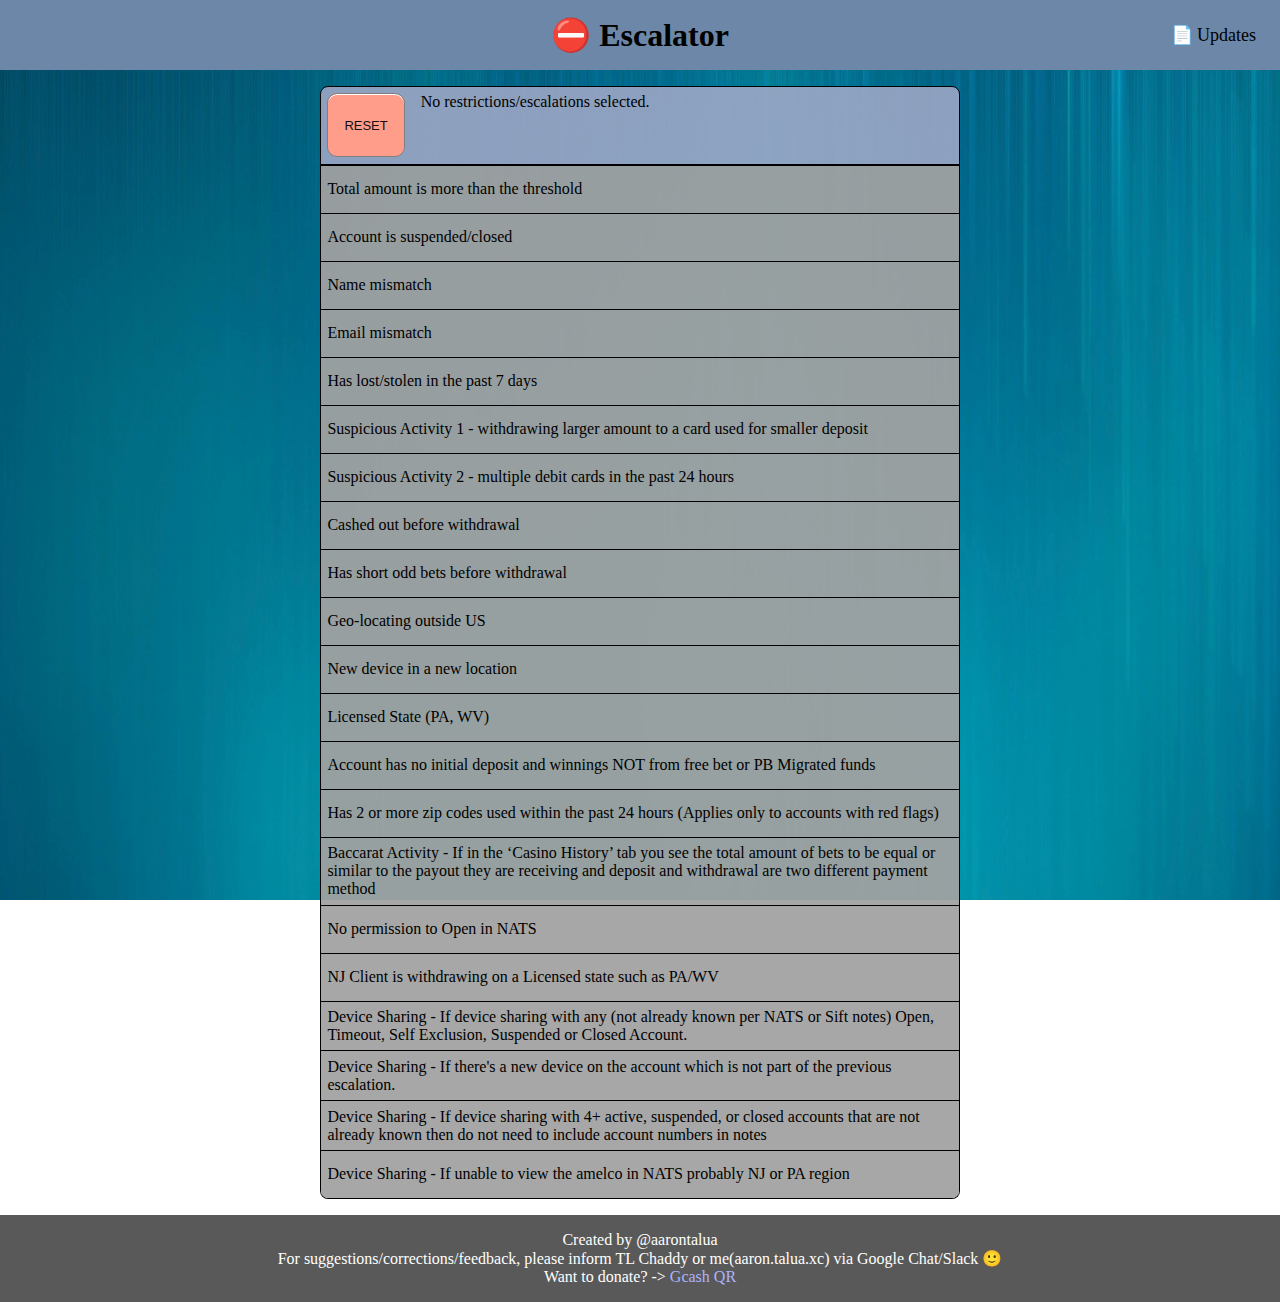
<file: index.html>
<!DOCTYPE html>
<html lang="en">
	<head>
		<!-- Google tag (gtag.js) -->
		<script
			async
			src="https://www.googletagmanager.com/gtag/js?id=G-WHT3PWRP1L"
		></script>
		<script>
			window.dataLayer = window.dataLayer || [];
			function gtag() {
				dataLayer.push(arguments);
			}
			gtag("js", new Date());

			gtag("config", "G-WHT3PWRP1L");
		</script>
		<meta charset="UTF-8" />
		<meta name="viewport" content="width=device-width, initial-scale=1.0" />
		<link rel="shortcut icon" href="fbg.ico" type="image/x-icon" />
		<title>Escalator</title>
		<script src="script.js" defer></script>
		<link rel="stylesheet" href="style.css" />
	</head>
	<body>
		<header>
			<h1>⛔ Escalator</h1>
			<a href="./updates" target="_blank" class="updates">📄 Updates</a>
		</header>

		<main>
			<div class="result noselect">
				<button id="reset">RESET</button>
				<p id="escalation"></p>
			</div>
			<div class="Selections noselect">
				<!--  TEMPLATE:
				
					<div id="" class="selection">
					<p>
						
					</p>
				</div>
				<div id="" class="additional-input">
					<h4></h4>
					<div class="input-fields">
						<input type="text" placeholder="Card Number 1" />
						<input type="text" placeholder="Card Number 2" />
						<input type="text" placeholder="Card Number 3" />
						<button class="addMore">Add More</button>
					</div>
				</div> 
				
				-->

				<div id="amount" class="selection">
					<p>Total amount is more than the threshold</p>
				</div>

				<div id="amount-options" class="additional-input">
					<h4>Account Status:</h4>
					<div class="input-fields options">
						<div id="isVIP" class="amount-option checked">
							<p>VIP</p>
						</div>
						<div id="notVIP" class="amount-option">
							<p>Not VIP</p>
						</div>
					</div>
				</div>

				<div id="suspended" class="selection">
					<p>Account is suspended/closed</p>
				</div>

				<div id="suspended-options" class="additional-input">
					<h4>Account Status:</h4>
					<div class="input-fields options">
						<div id="account_suspended" class="option checked">
							<p>Suspended</p>
						</div>
						<div id="account_closed" class="option">
							<p>Closed</p>
						</div>
					</div>
				</div>

				<div id="name" class="selection">
					<p>Name mismatch</p>
				</div>
				<div id="name_names" class="additional-input">
					<h4>Names in Account:</h4>
					<div class="input-fields">
						<input type="text" placeholder="Name 1" />
						<input type="text" placeholder="Name 2" />
						<button class="addMore">Add More</button>
					</div>
				</div>
				<div id="email" class="selection">
					<p>Email mismatch</p>
				</div>
				<div id="lost" class="selection">
					<p>Has lost/stolen in the past 7 days</p>
				</div>
				<div id="lost_cards" class="additional-input">
					<h4>Lost/Stolen Card Number:</h4>
					<div class="input-fields">
						<input type="text" placeholder="Card Number" />
						<button class="addMore">Add More</button>
					</div>
				</div>
				<div id="sa1" class="selection">
					<p>
						Suspicious Activity 1 - withdrawing larger amount to a card used for
						smaller deposit
					</p>
				</div>
				<div id="sa1_cards" class="additional-input">
					<h4>Card Numbers:</h4>
					<div class="input-fields">
						<input
							id="sa1_card1"
							type="text"
							placeholder="Card used for withdrawal"
							data-ignore="ignore"
						/>
						<input
							id="sa1_card2"
							type="text"
							placeholder="Card used for larger deposit"
						/>
						<button class="addMore">Add More</button>
					</div>
				</div>
				<div id="sa2" class="selection">
					<p>
						Suspicious Activity 2 - multiple debit cards in the past 24 hours
					</p>
				</div>
				<div id="sa2_cards" class="additional-input">
					<h4>Debit Cards Used:</h4>
					<div class="input-fields">
						<input type="text" placeholder="Card Number 1" />
						<input type="text" placeholder="Card Number 2" />
						<input type="text" placeholder="Card Number 3" />
						<button class="addMore">Add More</button>
					</div>
				</div>
				<div id="cashed" class="selection">
					<p>Cashed out before withdrawal</p>
				</div>
				<div id="short" class="selection">
					<p>Has short odd bets before withdrawal</p>
				</div>

				<!-- <div id="user" class="selection">
					<p>Has 4 or more related users</p>
				</div>
				<div id="user_number" class="additional-input">
					<h4>Number of Related Users:</h4>
					<div class="input-fields">
						<input type="text" placeholder="4" />
					</div>
				</div> -->

				<div id="outside" class="selection"><p>Geo-locating outside US</p></div>
				<div id="newloc" class="selection">
					<p>New device in a new location</p>
				</div>
				<div id="state" class="selection">
					<p>Licensed State (PA, WV)</p>
				</div>
				<div id="state_name" class="additional-input">
					<h4>State:</h4>
					<div class="input-fields">
						<input type="text" placeholder="PA/WV/Others" />
					</div>
				</div>
				<div id="initial" class="selection">
					<p>
						Account has no initial deposit and winnings NOT from free bet or PB
						Migrated funds
					</p>
				</div>
				<div id="zip" class="selection">
					<p>
						Has 2 or more zip codes used within the past 24 hours (Applies only
						to accounts with red flags)
					</p>
				</div>
				<div id="baccarat" class="selection">
					<p>
						Baccarat Activity - If in the ‘Casino History’ tab you see the total
						amount of bets to be equal or similar to the payout they are
						receiving and deposit and withdrawal are two different payment
						method
					</p>
				</div>

				<div id="no-permission" class="selection">
					<p>No permission to Open in NATS</p>
				</div>
				<div id="no-permission-choices" class="additional-input">
					<h4>Client States Info:</h4>
					<div class="input-fields">
						<input id="client-state" type="text" placeholder="Client State" />
						<input
							id="withdrawal-state"
							type="text"
							placeholder="Withdrawing to: (PA/WV)"
						/>
					</div>
				</div>

				<div id="nj" class="selection">
					<p>NJ Client is withdrawing on a Licensed state such as PA/WV</p>
				</div>
				<div id="nj-options" class="additional-input">
					<h4>Client Withdrawal State:</h4>
					<div class="input-fields options">
						<div id="PA" class="nj-option checked">
							<p>PA</p>
						</div>
						<div id="WV" class="nj-option">
							<p>WV</p>
						</div>
					</div>
				</div>

				<div id="users-initial" class="selection">
					<p>
						Device Sharing - If device sharing with any (not already known per
						NATS or Sift notes) Open, Timeout, Self Exclusion, Suspended or
						Closed Account.
					</p>
				</div>
				<div id="users-initial-details" class="additional-input">
					<h4>Number of Related Users and Accounts Details:</h4>
					<div class="input-fields">
						<input
							id="initial-related"
							type="text"
							placeholder="Number of related users"
							data-ignore="ignore"
						/>
						<input type="text" placeholder="Account number & status" />

						<button class="addMore">Add More</button>
					</div>
				</div>

				<div id="users-initial2" class="selection">
					<p>
						Device Sharing - If there's a new device on the account which is not
						part of the previous escalation.
					</p>
				</div>
				<div id="users-initial-details2" class="additional-input">
					<h4>Number of Related Users and Accounts Details:</h4>
					<div class="input-fields">
						<input
							id="initial-related2"
							type="text"
							placeholder="Number of related users"
							data-ignore="ignore"
						/>
						<input type="text" placeholder="Account number & status" />
						<button class="addMore">Add More</button>
					</div>
				</div>

				<div id="users-initial3" class="selection">
					<p>
						Device Sharing - If device sharing with 4+ active, suspended, or
						closed accounts that are not already known then do not need to
						include account numbers in notes
					</p>
				</div>
				<div id="users-initial-details3" class="additional-input">
					<h4>Number of Related Users and Number of Accounts on Devices:</h4>
					<div class="input-fields">
						<input
							id="initial-related3"
							type="text"
							placeholder="Number of related users"
							data-ignore="ignore"
						/>
						<input type="text" placeholder="Accounts on devices" />
					</div>
				</div>

				<div id="no-permission2" class="selection">
					<p>
						Device Sharing - If unable to view the amelco in NATS probably NJ or
						PA region
					</p>
				</div>
				<div id="no-permission-choices2" class="additional-input">
					<h4>Client States Info:</h4>
					<div class="input-fields">
						<input id="client-state" type="text" placeholder="Client State" />
						<!-- <input
							id="withdrawal-state"
							type="text"
							placeholder="Withdrawing to: (PA/WV)"
						/> -->
					</div>
				</div>
			</div>
		</main>

		<footer>
			<p>Created by @aarontalua</p>
			<p>
				For suggestions/corrections/feedback, please inform TL Chaddy or
				me(aaron.talua.xc) via Google Chat/Slack 🙂
			</p>
			<p>
				Want to donate? -> <span id="show-QR" class="noselect">Gcash QR</span>
			</p>

			<div class="donate-info">
				<img
					id="GcashQR"
					src="GCashQR.webp"
					alt="Placeholder Image"
					width="300"
					height="300"
				/>
				<p>I really appreciate it.</p>
				<p>Thank you so much! 💖</p>
			</div>
		</footer>
	</body>
</html>
</file>
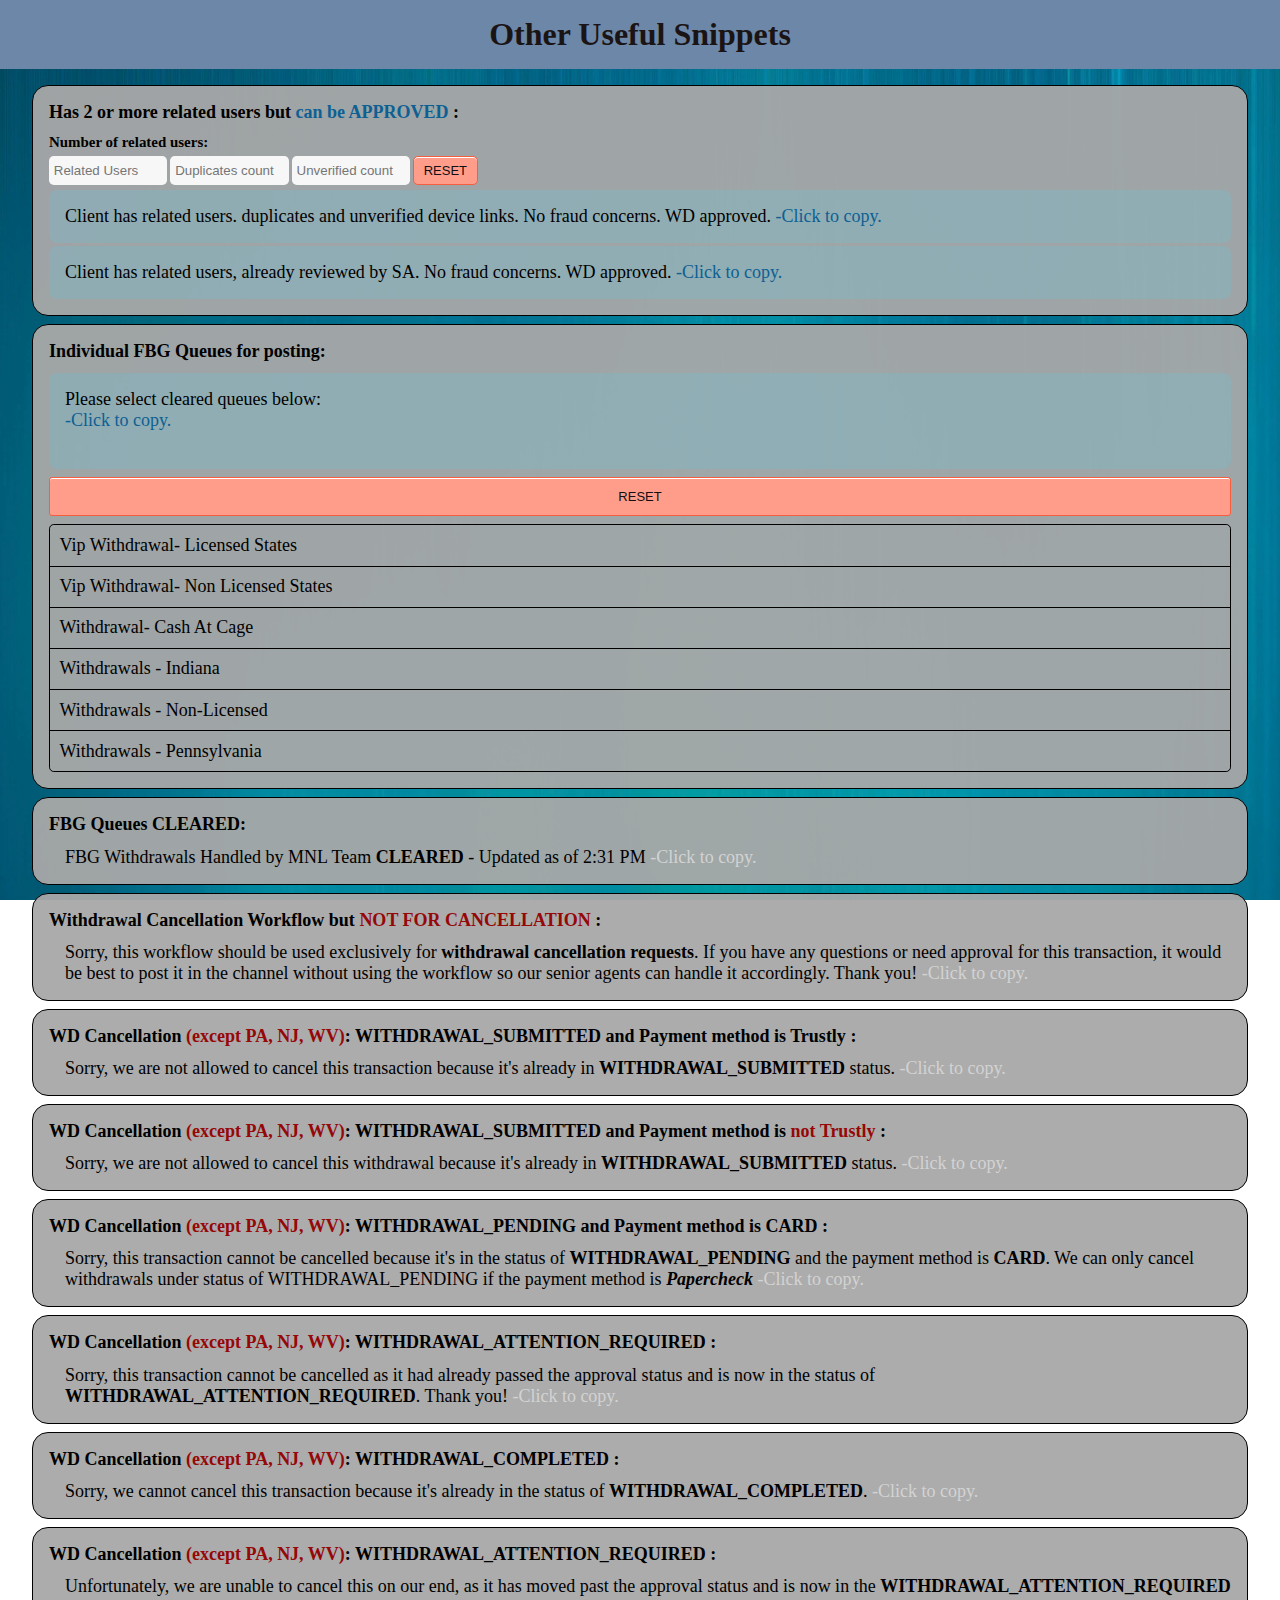
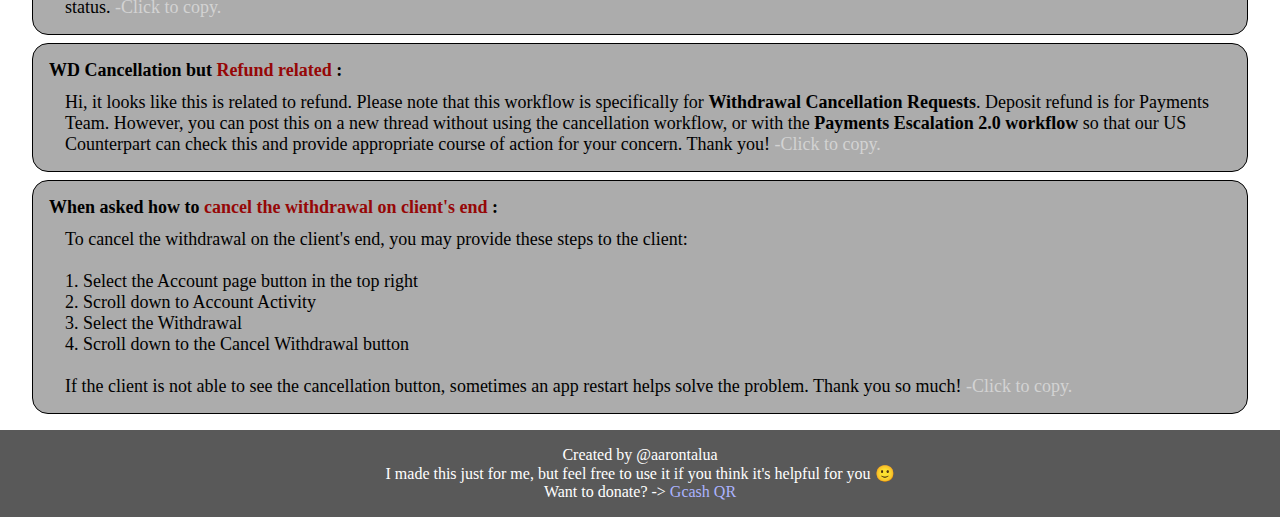
<file: misc/index.html>
<!DOCTYPE html>
<html lang="en">
	<head>
		<!-- Google tag (gtag.js) -->
		<script
			async
			src="https://www.googletagmanager.com/gtag/js?id=G-WHT3PWRP1L"
		></script>
		<script>
			window.dataLayer = window.dataLayer || [];
			function gtag() {
				dataLayer.push(arguments);
			}
			gtag("js", new Date());

			gtag("config", "G-WHT3PWRP1L");
		</script>
		<meta charset="UTF-8" />
		<meta name="viewport" content="width=device-width, initial-scale=1.0" />
		<title>Misc</title>
		<script src="misc.js" defer></script>
		<link rel="stylesheet" href="../style.css" />
		<link rel="stylesheet" href="misc.css" />
		<link rel="shortcut icon" href="../fbg.ico" type="image/x-icon" />
	</head>

	<body>
		<header>
			<h1>Other Useful Snippets</h1>
		</header>

		<main>
			<div class="text-group" id="approve">
				<h4 class="desc">
					Has 2 or more related users but <good>can be APPROVED</good>
				</h4>
				<div class="text-wrapper">
					<h5>Number of related users:</h5>
					<div class="users-wrapper">
						<input type="number" id="userNum" placeholder="Related Users" />
						<input
							type="number"
							id="duplicate"
							placeholder="Duplicates count"
						/>
						<input
							type="number"
							id="unverified"
							placeholder="Unverified count"
						/>
						<button id="resetUsers">RESET</button>
					</div>
					<div class="flexrow">
						<p class="text approve" id="approve1"></p>
						<p class="text approve" id="approve2"></p>
					</div>
				</div>
			</div>

			<div class="text-group" id="indivs">
				<h4 class="desc">Individual FBG Queues for posting</h4>
				<div class="choices-wrapper">
					<p class="text" id="result"></p>
					<button id="miscReset">RESET</button>
					<div class="choices">
						<p class="choice" id="VIPL">Vip Withdrawal- Licensed States</p>
						<p class="choice" id="VIPNL">Vip Withdrawal- Non Licensed States</p>
						<p class="choice" id="Cash">Withdrawal- Cash At Cage</p>
						<p class="choice" id="IN">Withdrawals - Indiana</p>
						<p class="choice" id="NL">Withdrawals - Non-Licensed</p>
						<p class="choice" id="PA">Withdrawals - Pennsylvania</p>
					</div>
				</div>
			</div>

			<div class="text-group">
				<h4 class="desc">FBG Queues CLEARED</h4>
				<div class="text-wrapper">
					<p class="text" id="cleared"></p>
				</div>
			</div>

			<div class="text-group">
				<h4 class="desc">
					Withdrawal Cancellation Workflow but
					<strong>NOT FOR CANCELLATION</strong>
				</h4>
				<div class="text-wrapper">
					<p class="text">
						Sorry, this workflow should be used exclusively for
						<b>withdrawal cancellation requests</b>. If you have any questions
						or need approval for this transaction, it would be best to post it
						in the channel without using the workflow so our senior agents can
						handle it accordingly. Thank you!
					</p>
				</div>
			</div>

			<div class="text-group">
				<h4 class="desc">
					WD Cancellation <strong>(except PA, NJ, WV)</strong>:
					WITHDRAWAL_SUBMITTED and Payment method is Trustly
				</h4>
				<div class="text-wrapper">
					<p class="text">
						Sorry, we are not allowed to cancel this transaction because it's
						already in <b>WITHDRAWAL_SUBMITTED</b> status.
					</p>
				</div>
			</div>

			<div class="text-group">
				<h4 class="desc">
					WD Cancellation <strong>(except PA, NJ, WV)</strong>:
					WITHDRAWAL_SUBMITTED and Payment method is
					<strong>not Trustly</strong>
				</h4>
				<div class="text-wrapper">
					<p class="text">
						Sorry, we are not allowed to cancel this withdrawal because it's
						already in <b>WITHDRAWAL_SUBMITTED</b> status.
					</p>
				</div>
			</div>

			<div class="text-group">
				<h4 class="desc">
					WD Cancellation <strong>(except PA, NJ, WV)</strong>:
					WITHDRAWAL_PENDING and Payment method is CARD
				</h4>
				<div class="text-wrapper">
					<p class="text">
						Sorry, this transaction cannot be cancelled because it's in the
						status of
						<b>WITHDRAWAL_PENDING</b> and the payment method is <b>CARD</b>. We
						can only cancel withdrawals under status of WITHDRAWAL_PENDING if
						the payment method is <em><b>Papercheck</b></em>
					</p>
				</div>
			</div>

			<div class="text-group">
				<h4 class="desc">
					WD Cancellation <strong>(except PA, NJ, WV)</strong>:
					WITHDRAWAL_ATTENTION_REQUIRED
				</h4>
				<div class="text-wrapper">
					<p class="text">
						Sorry, this transaction cannot be cancelled as it had already passed
						the approval status and is now in the status of
						<b>WITHDRAWAL_ATTENTION_REQUIRED</b>. Thank you!
					</p>
				</div>
			</div>

			<div class="text-group">
				<h4 class="desc">
					WD Cancellation <strong>(except PA, NJ, WV)</strong>:
					WITHDRAWAL_COMPLETED
				</h4>
				<div class="text-wrapper">
					<p class="text">
						Sorry, we cannot cancel this transaction because it's already in the
						status of <b>WITHDRAWAL_COMPLETED</b>.
					</p>
				</div>
			</div>

			<div class="text-group">
				<h4 class="desc">
					WD Cancellation <strong>(except PA, NJ, WV)</strong>:
					WITHDRAWAL_ATTENTION_REQUIRED
				</h4>
				<div class="text-wrapper">
					<p class="text">
						Unfortunately, we are unable to cancel this on our end, as it has
						moved past the approval status and is now in the
						<b>WITHDRAWAL_ATTENTION_REQUIRED</b> status.
					</p>
				</div>
			</div>

			<div class="text-group">
				<h4 class="desc">
					WD Cancellation but <strong>Refund related</strong>
				</h4>
				<div class="text-wrapper">
					<p class="text">
						Hi, it looks like this is related to refund. Please note that this
						workflow is specifically for
						<b>Withdrawal Cancellation Requests</b>. Deposit refund is for
						Payments Team. However, you can post this on a new thread without
						using the cancellation workflow, or with the
						<b>Payments Escalation 2.0 workflow</b> so that our US Counterpart
						can check this and provide appropriate course of action for your
						concern. Thank you!
					</p>
				</div>
			</div>

			<div class="text-group">
				<h4 class="desc">
					When asked how to
					<strong>cancel the withdrawal on client's end</strong>
				</h4>
				<div class="text-wrapper">
					<p class="text">
						To cancel the withdrawal on the client's end, you may provide these
						steps to the client:<br /><br />
						1. Select the Account page button in the top right<br />
						2. Scroll down to Account Activity<br />
						3. Select the Withdrawal<br />
						4. Scroll down to the Cancel Withdrawal button<br /><br />

						If the client is not able to see the cancellation button, sometimes
						an app restart helps solve the problem. Thank you so much!
					</p>
				</div>
			</div>
		</main>

		<footer>
			<p>Created by @aarontalua</p>
			<p>
				I made this just for me, but feel free to use it if you think it's
				helpful for you 🙂
			</p>
			<p>
				Want to donate? -> <span id="show-QR" class="noselect">Gcash QR</span>
			</p>

			<div class="donate-info">
				<img
					id="GcashQR"
					src="../GCashQR.webp"
					alt="Placeholder Image"
					width="300"
					height="300"
				/>
				<p>I really appreciate it.</p>
				<p>Thank you so much! 💖</p>
			</div>
		</footer>
	</body>
</html>
</file>
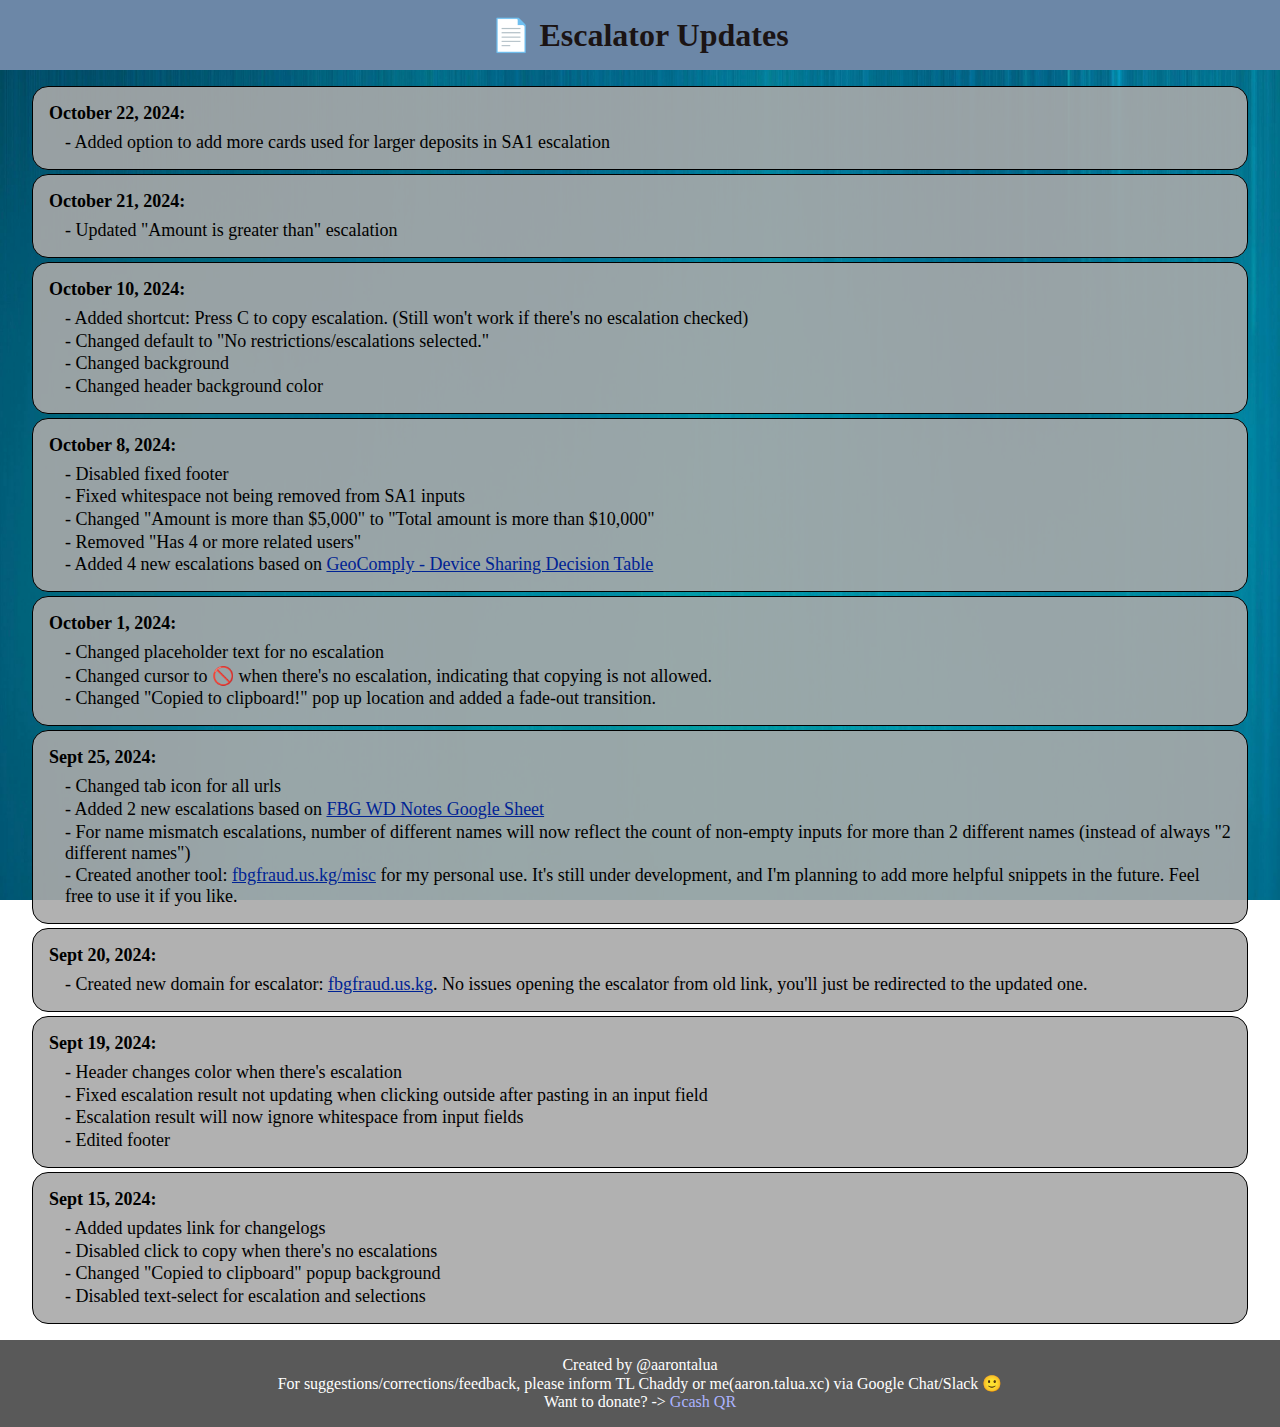
<file: updates/index.html>
<!DOCTYPE html>
<html lang="en">
	<head>
		<!-- Google tag (gtag.js) -->
		<script
			async
			src="https://www.googletagmanager.com/gtag/js?id=G-WHT3PWRP1L"
		></script>
		<script>
			window.dataLayer = window.dataLayer || [];
			function gtag() {
				dataLayer.push(arguments);
			}
			gtag("js", new Date());

			gtag("config", "G-WHT3PWRP1L");
		</script>
		<meta charset="UTF-8" />
		<meta name="viewport" content="width=device-width, initial-scale=1.0" />
		<link rel="shortcut icon" href="../fbg.ico" type="image/x-icon" />
		<title>Escalator Updates</title>
		<script src="updates.js" defer></script>
		<link rel="stylesheet" href="../style.css" />
		<link rel="stylesheet" href="updates.css" />
	</head>

	<body>
		<header>
			<h1>📄 Escalator Updates</h1>
		</header>
		<main>
			<!-- <div class="update-group">
				<h4 class="date">Date here</h4>
				<div class="changes-wrapper">
					<p class="changes">Updates here, add more p tags for more</p>
				</div>
			</div> -->

			<div class="update-group">
				<h4 class="date">October 22, 2024</h4>
				<div class="changes-wrapper">
					<p class="changes">
						Added option to add more cards used for larger deposits in SA1
						escalation
					</p>
				</div>
			</div>

			<div class="update-group">
				<h4 class="date">October 21, 2024</h4>
				<div class="changes-wrapper">
					<p class="changes">Updated "Amount is greater than" escalation</p>
				</div>
			</div>

			<div class="update-group">
				<h4 class="date">October 10, 2024</h4>
				<div class="changes-wrapper">
					<p class="changes">
						Added shortcut: Press C to copy escalation. (Still won't work if
						there's no escalation checked)
					</p>
					<p class="changes">
						Changed default to "No restrictions/escalations selected."
					</p>
					<p class="changes">Changed background</p>
					<p class="changes">Changed header background color</p>
				</div>
			</div>

			<div class="update-group">
				<h4 class="date">October 8, 2024</h4>
				<div class="changes-wrapper">
					<p class="changes">Disabled fixed footer</p>
					<p class="changes">
						Fixed whitespace not being removed from SA1 inputs
					</p>
					<p class="changes">
						Changed "Amount is more than $5,000" to "Total amount is more than
						$10,000"
					</p>
					<p class="changes">Removed "Has 4 or more related users"</p>
					<p class="changes">
						Added 4 new escalations based on
						<a
							href="https://docs.google.com/spreadsheets/d/11LG_4njZQ9QNBK3g8A37aXZXLqTpZdiR0DE8Zg2EvCQ/edit?gid=1888138481#gid=1888138481&range=A22:B22"
							>GeoComply - Device Sharing Decision Table</a
						>
					</p>
				</div>
			</div>

			<div class="update-group">
				<h4 class="date">October 1, 2024</h4>
				<div class="changes-wrapper">
					<p class="changes">Changed placeholder text for no escalation</p>
					<p class="changes">
						Changed cursor to 🚫 when there's no escalation, indicating that
						copying is not allowed.
					</p>
					<p class="changes">
						Changed "Copied to clipboard!" pop up location and added a fade-out
						transition.
					</p>
				</div>
			</div>

			<div class="update-group">
				<h4 class="date">Sept 25, 2024</h4>
				<div class="changes-wrapper">
					<p class="changes">Changed tab icon for all urls</p>
					<p class="changes">
						Added 2 new escalations based on
						<a
							href="https://docs.google.com/spreadsheets/d/11LG_4njZQ9QNBK3g8A37aXZXLqTpZdiR0DE8Zg2EvCQ/edit?gid=1888138481#gid=1888138481&range=D3:E4"
							>FBG WD Notes Google Sheet</a
						>
					</p>
					<p class="changes">
						For name mismatch escalations, number of different names will now
						reflect the count of non-empty inputs for more than 2 different
						names (instead of always "2 different names")
					</p>

					<p class="changes">
						Created another tool:
						<a href="../misc/">fbgfraud.us.kg/misc</a> for my personal use. It's
						still under development, and I'm planning to add more helpful
						snippets in the future. Feel free to use it if you like.
					</p>
				</div>
			</div>

			<div class="update-group">
				<h4 class="date">Sept 20, 2024</h4>
				<div class="changes-wrapper">
					<p class="changes">
						Created new domain for escalator:
						<a href="https://fbgfraud.us.kg/">fbgfraud.us.kg</a>. No issues
						opening the escalator from old link, you'll just be redirected to
						the updated one.
					</p>
				</div>
			</div>

			<div class="update-group">
				<h4 class="date">Sept 19, 2024</h4>
				<div class="changes-wrapper">
					<p class="changes">Header changes color when there's escalation</p>
					<p class="changes">
						Fixed escalation result not updating when clicking outside after
						pasting in an input field
					</p>
					<p class="changes">
						Escalation result will now ignore whitespace from input fields
					</p>
					<p class="changes">Edited footer</p>
				</div>
			</div>
			<div class="update-group">
				<h4 class="date">Sept 15, 2024</h4>
				<div class="changes-wrapper">
					<p class="changes">Added updates link for changelogs</p>
					<p class="changes">
						Disabled click to copy when there's no escalations
					</p>
					<p class="changes">Changed "Copied to clipboard" popup background</p>
					<p class="changes">
						Disabled text-select for escalation and selections
					</p>
				</div>
			</div>
		</main>
		<footer>
			<p>Created by @aarontalua</p>
			<p>
				For suggestions/corrections/feedback, please inform TL Chaddy or
				me(aaron.talua.xc) via Google Chat/Slack 🙂
			</p>
			<p>
				Want to donate? -> <span id="show-QR" class="noselect">Gcash QR</span>
			</p>

			<div class="donate-info">
				<img
					id="GcashQR"
					src="../GCashQR.webp"
					alt="Placeholder Image"
					width="300"
					height="300"
				/>
				<p>I really appreciate it.</p>
				<p>Thank you so much! 💖</p>
			</div>
		</footer>
	</body>
</html>
</file>
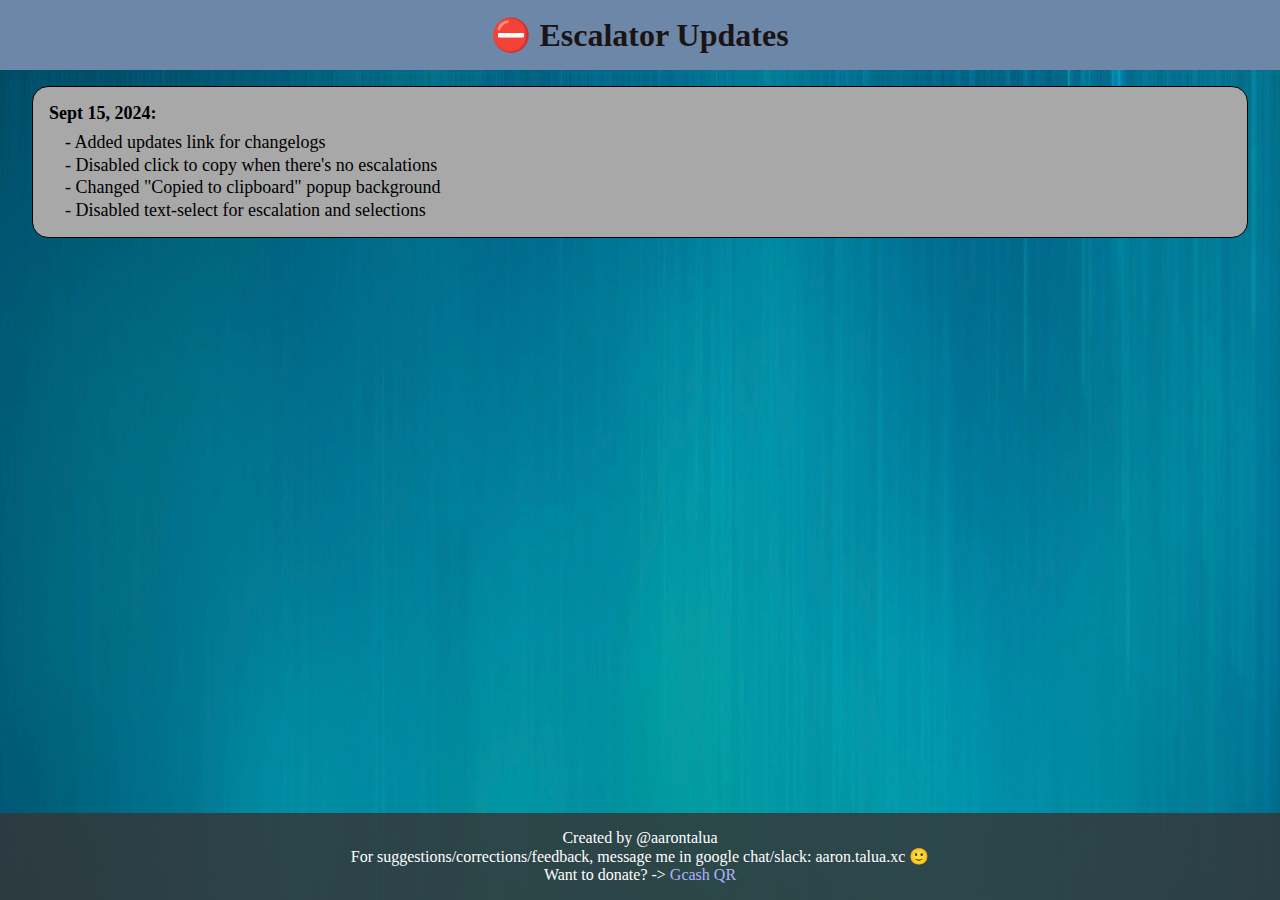
<file: udpates.html>
<!DOCTYPE html>
<html lang="en">
	<head>
		<meta charset="UTF-8" />
		<meta name="viewport" content="width=device-width, initial-scale=1.0" />
		<link rel="shortcut icon" href="favicon.ico" type="image/x-icon" />
		<title>Escalator</title>
		<script src="updates.js" defer></script>
		<link rel="stylesheet" href="style.css" />
		<link rel="stylesheet" href="updates.css" />
	</head>

	<body>
		<header>
			<h1>⛔ Escalator Updates</h1>
		</header>
		<main>
			<div class="update-group">
				<h4 class="date">Sept 15, 2024:</h3>
				<div class="changes-wrapper">
					<p class="changes">Added updates link for changelogs</p>
					<p class="changes">Disabled click to copy when there's no escalations</p>
					<p class="changes">Changed "Copied to clipboard" popup background</p>
					<p class="changes">Disabled text-select for escalation and selections</p>
					
				</div>
			</div>
		</main>
		<footer>
			<p>Created by @aarontalua</p>
			<p>
				For suggestions/corrections/feedback, message me in google chat/slack:
				aaron.talua.xc 🙂
			</p>
			<p>
				Want to donate? -> <span id="show-QR" class="noselect">Gcash QR</span>
			</p>

			<div class="donate-info">
				<img
					id="GcashQR"
					src="GCashQR.png"
					alt="Placeholder Image"
					width="300"
					height="300"
				/>
				<p>I really appreciate it.</p>
				<p>Thank you so much! 💖</p>
			</div>
		</footer>
	</body>
</html>
</file>
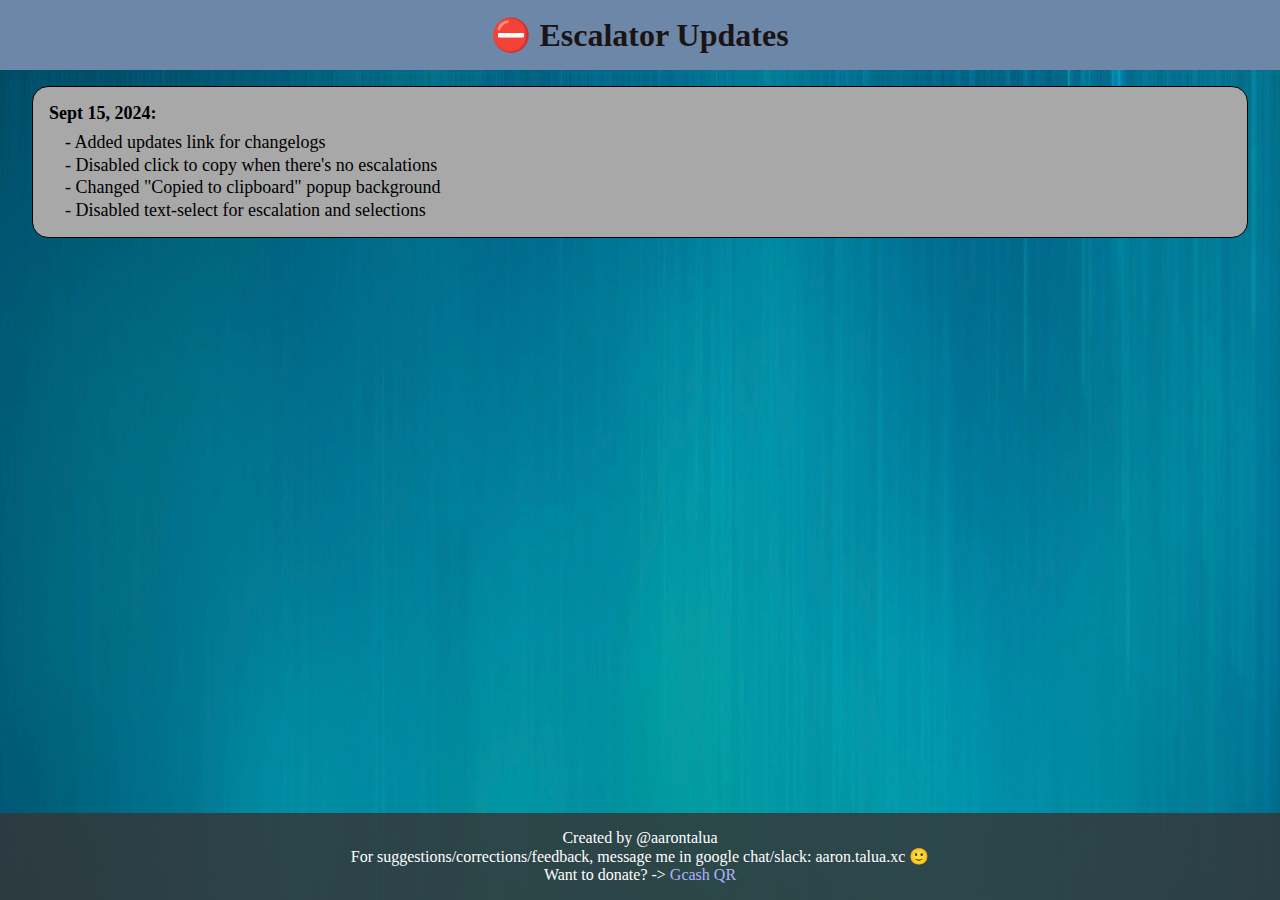
<file: updates.html>
<!DOCTYPE html>
<html lang="en">
	<head>
		<!-- Google tag (gtag.js) -->
		<script
			async
			src="https://www.googletagmanager.com/gtag/js?id=G-WHT3PWRP1L"
		></script>
		<script>
			window.dataLayer = window.dataLayer || [];
			function gtag() {
				dataLayer.push(arguments);
			}
			gtag("js", new Date());

			gtag("config", "G-WHT3PWRP1L");
		</script>
		<meta charset="UTF-8" />
		<meta name="viewport" content="width=device-width, initial-scale=1.0" />
		<link rel="shortcut icon" href="favicon.ico" type="image/x-icon" />
		<title>Escalator</title>
		<script src="updates.js" defer></script>
		<link rel="stylesheet" href="style.css" />
		<link rel="stylesheet" href="updates.css" />
	</head>

	<body>
		<header>
			<h1>⛔ Escalator Updates</h1>
		</header>
		<main>
			<div class="update-group">
				<h4 class="date">Sept 15, 2024:</h3>
				<div class="changes-wrapper">
					<p class="changes">Added updates link for changelogs</p>
					<p class="changes">Disabled click to copy when there's no escalations</p>
					<p class="changes">Changed "Copied to clipboard" popup background</p>
					<p class="changes">Disabled text-select for escalation and selections</p>
					
				</div>
			</div>
		</main>
		<footer>
			<p>Created by @aarontalua</p>
			<p>
				For suggestions/corrections/feedback, message me in google chat/slack:
				aaron.talua.xc 🙂
			</p>
			<p>
				Want to donate? -> <span id="show-QR" class="noselect">Gcash QR</span>
			</p>

			<div class="donate-info">
				<img
					id="GcashQR"
					src="GCashQR.png"
					alt="Placeholder Image"
					width="300"
					height="300"
				/>
				<p>I really appreciate it.</p>
				<p>Thank you so much! 💖</p>
			</div>
		</footer>
	</body>
</html>
</file>
<file: style.css>
:root {
	--input_button: 1.8rem;
	font-family: Cambria, Cochin, Georgia, Times, "Times New Roman", serif;
}

*,
*::after,
*::before {
	box-sizing: border-box;
	margin: 0;
	padding: 0;
}

* {
	box-sizing: border-box;
}

ul {
	list-style-type: none;
}

body {
	flex-grow: 1;
	min-height: 100vh;
	min-height: 100dvh;
	display: flex;
	flex-direction: column;
	background: url(./blue2.webp);
	background-size: cover;
	background-attachment: fixed;
}

header {
	position: sticky;
	top: 0;
	z-index: 1;
}

/* footer {
	position: sticky;
	bottom: 0;
} */

header {
	display: flex;
	justify-content: center;
	align-items: center;
	padding: 1rem;
	color: rgb(27, 20, 20);
	background: rgb(108, 135, 167);
	transition: 0.25s;
}

.updates {
	position: absolute;
	right: 1.5rem;
	font-size: large;
	text-decoration: none;
	color: inherit;
}

main {
	/* background: rgb(235, 251, 255); */
	flex-grow: 1;
	display: flex;
	flex-direction: column;
	justify-content: start;
	align-items: center;
	padding-block: 1rem;
}

.result {
	position: relative;
	background: rgba(163, 169, 199, 0.863);
	display: flex;
	gap: 1rem;
	min-height: 4rem;
	border-radius: 5px;
	padding: 0.4rem;
	border-radius: 0.5rem 0.5rem 0 0;
	border: 1px solid black;
}

#escalation {
	flex-grow: 1;
	min-height: inherit;
	text-wrap: wrap;
	caret-color: transparent;
}

#escalation::after {
	content: " -Press C or Click to copy.";
	color: black;
	opacity: 0.5;
}

#escalation.no_content::after {
	content: "";
}

.result,
#escalation,
.Selections {
	cursor: pointer;
	width: 50%;
}

.Selections {
	display: flex;
	flex-direction: column;
	overflow: hidden;
	border: 1px solid black;
	border-top: none;
	border-radius: 0 0 0.5rem 0.5rem;
}

.selection,
.additional-input {
	border-top: 1px solid black;
	background: rgba(161, 161, 161, 0.938);
	min-height: 3rem;
	height: auto;
	display: flex;
	align-items: center;
	padding: 0.4rem;
	caret-color: transparent;
	border-bottom: none;
}

button#reset {
	box-shadow: inset 0px 1px 0px 0px #ffffff;
	/* background: linear-gradient(to bottom, #fabfaf 5%, #ff775c 100%); */
	background: #ff9d8a;
	border-radius: 3px;
	border: 1px solid #f55e3f;
	display: inline-block;
	cursor: pointer;
	color: #120e12;
	font-size: 13px;
	padding: 6px 24px;
	text-decoration: none;
}
button#reset:hover {
	/* background: linear-gradient(to bottom, #ff775c 5%, #fabfaf 100%); */
	background: #c4533d;
}

button#reset:active,
.option:active,
button.addMore:active,
.nj-option:active {
	position: relative;
	top: 3px;
}

button#reset {
	cursor: pointer;
	padding: 1rem;
	border-radius: 10px;
	border: 1.5px solid grey;
}

button.remove-button {
	cursor: pointer;
	background: pink;
	border: 1px solid grey;
	border-radius: 3px;
	position: relative;
	right: 1.45rem;
	margin-right: -1.3rem;
	opacity: 0.8;
}

button.remove-button:hover {
	background: rgb(207, 155, 162);
}

button.remove-button:active {
	position: relative;
	top: 1px;
}
.input-group {
	display: flex;
	justify-content: center;
	align-items: center;
	gap: 0;
}

footer {
	text-align: center;
	display: flex;
	flex-direction: column;
	justify-content: center;
	align-items: center;
	padding: 1rem;
	background: rgba(53, 53, 53, 0.822);
	color: white;
}

.additional-input {
	background: rgb(132, 167, 132);
	display: flex;
	/* display: none; */
	flex-direction: column;
	align-items: start;
	flex-grow: 1;
	gap: 0.5rem;
	cursor: default;
	border-top: none;
}

.input-fields {
	display: flex;
	flex-wrap: wrap;
	gap: 0.3rem;
	flex-shrink: 1;
}

input {
	padding: 0.2rem;
	border-radius: 0.3rem;
	border: none;
	background: rgb(247, 247, 247);
	padding-inline: 0.3rem;
	caret-color: black;
	height: var(--input_button);
}

button.addMore {
	height: 0.7rem;
	background-color: #abf5bf;
	border-radius: 0.6rem;
	border: 1px solid #424a43;
	display: inline-block;
	cursor: pointer;
	color: #3d1e3d;
	padding: 0.3rem;
	height: var(--input_button);
}
button.addMore:hover {
	background-color: #306115;
	color: white;
}

.options {
	display: flex;
	gap: 0.5rem;
}

.option,
.nj-option,
.amount-option {
	background: rgb(196, 196, 196);
	border: 1px solid black;
	padding: 0.4rem 0.5rem;
	border-radius: 0.5rem;
	font-size: 1rem;
	min-width: 4rem;
	text-align: center;
	cursor: pointer;
}

.checked {
	background: rgb(184, 236, 184);
}

.option:hover,
.selection:hover,
.nj-option:hover {
	background: rgb(118, 204, 118);
}

.option:active,
.selection:active,
.nj-option:active {
	background: green;
}

.donate-info {
	flex-direction: column;
	position: fixed;
	right: 1rem;
	bottom: 1rem;
	color: black;
	font-size: large;
	font-weight: 600;
	gap: 0.5rem;
	border: 1.5px solid black;
	padding: 0.5rem;
	border-radius: 0.5rem;
	background: lightblue;
}

img {
	border-radius: 0.5rem;
}

#show-QR {
	cursor: pointer;
	color: rgb(172, 179, 255);
}

.popup {
	position: absolute;
	top: 0;
	left: 100%;
	width: max-content;
	padding: 10px;
	background-color: rgb(68, 22, 143);
	color: white;
	border-radius: 5px;
	z-index: 0;
	opacity: 1;
	transition: opacity 0.3s;
}
.noselect {
	-webkit-touch-callout: none; /* iOS Safari */
	-webkit-user-select: none; /* Safari */
	-khtml-user-select: none; /* Konqueror HTML */
	-moz-user-select: none; /* Old versions of Firefox */
	-ms-user-select: none; /* Internet Explorer/Edge */
	user-select: none; /* Non-prefixed version, currently
									supported by Chrome, Edge, Opera and Firefox */
}
</file>
<file: misc/misc.css>
input::-webkit-outer-spin-button,
input::-webkit-inner-spin-button {
	-webkit-appearance: none;
	margin: 0;
}

main {
	display: flex;
	flex-direction: column;
	gap: 0.5rem;
}

.text-group {
	border: 1px solid black;
	background: rgba(168, 168, 168, 0.95);
	display: flex;
	flex-direction: column;
	padding: 1rem 1rem;
	gap: 0.7rem;
	width: 95%;
	font-size: large;
	border-radius: 1rem;
	position: relative;
	user-select: none;
	cursor: pointer;
}

/* .text::before {
	content: "- ";
} */

.text-wrapper {
	display: flex;
	flex-direction: column;
	gap: 0.3rem;
}

.text {
	padding-left: 1rem;
	/* background: lightblue; */
}

.text::after {
	content: " -Click to copy.";
	color: rgb(211, 211, 211);
}

#result {
	min-height: 6rem;
	background: rgb(109 193 211 / 30%);
	border-radius: 0.5rem;
	padding: 1rem;
}

.approve {
	background: rgb(109 193 211 / 30%);
	border-radius: 0.5rem;
	padding: 1rem;
}

#result::after,
.approve::after {
	color: rgb(13 96 147);
}

.desc::after {
	content: ":";
}

a {
	color: rgb(0, 35, 148);
}

strong {
	color: #960707;
}

.popup-misc {
	position: absolute;
	top: 5px;
	right: 5px;
	background: rgba(87, 66, 179, 0.7);
	color: white;
	padding: 5px 10px;
	border-radius: 5px;
	z-index: 0;
	transition: opacity 0.3s;
	opacity: 1;
}

.choices-wrapper {
	display: flex;
	flex-direction: column;
	gap: 0.5rem;
	padding: 0;
}

.choices {
	display: flex;
	flex-direction: column;
	border: 1px solid black;
	border-radius: 0.3rem;
	overflow: hidden;
}

.choice {
	padding: 0.6rem;
	border-top: 1px solid black;
}

.choice:first-child {
	border-top: none;
}

.choice:hover {
	background: rgb(118, 204, 118);
}

.choice:active {
	background: green;
}

#miscReset {
	box-shadow: inset 0px 1px 0px 0px #ffffff;
	/* background: linear-gradient(to bottom, #fabfaf 5%, #ff775c 100%); */
	background: #ff9d8a;
	border-radius: 3px;
	border: 1px solid #f55e3f;
	display: inline-block;
	cursor: pointer;
	color: #120e12;
	font-size: 13px;
	padding: 0.7rem;
	text-decoration: none;
}

#miscReset:active,
#resetUsers:active {
	position: relative;
	top: 3px;
}

#miscReset:hover,
#resetUsers:hover {
	background: #c4533d;
}

good {
	color: rgb(13 96 147);
}

.flexrow {
	display: flex;
	flex-direction: column;
	gap: 0.2rem;
}

input[type="number"] {
	width: 20%;
}

.users-wrapper {
	display: flex;
	max-width: 50%;
	gap: 0.2rem;
}

#resetUsers {
	box-shadow: inset 0px 1px 0px 0px #ffffff;
	/* background: linear-gradient(to bottom, #fabfaf 5%, #ff775c 100%); */
	background: #ff9d8a;
	border-radius: 5px;
	border: 1px solid #f55e3f;
	display: inline-block;
	cursor: pointer;
	color: #120e12;
	font-size: 13px;
	text-decoration: none;
	padding-inline: 0.6rem;
}
</file>
<file: updates/updates.css>
main {
	display: flex;
	flex-direction: column;
	gap: 0.25rem;
}

.update-group {
	border: 1px solid black;
	background: rgba(168, 168, 168, 0.9);
	display: flex;
	flex-direction: column;
	padding: 1rem 1rem;
	gap: 0.5rem;
	width: 95%;
	font-size: large;
	border-radius: 1rem;
}

.changes::before {
	content: "- ";
}

.changes-wrapper {
	display: flex;
	flex-direction: column;
	gap: 0.1rem;
}
.changes {
	padding-left: 1rem;
}

.date::after {
	content: ":";
}

a {
	color: rgb(0, 35, 148);
}
</file>
<file: updates.css>
.update-group {
	border: 1px solid black;
	background: rgb(168, 168, 168);
	display: flex;
	flex-direction: column;
	padding: 1rem 1rem;
	gap: 0.5rem;
	width: 95%;
	font-size: large;
	border-radius: 1rem;
}

.changes::before {
	content: "- ";
}

.changes-wrapper {
	display: flex;
	flex-direction: column;
	gap: 0.1rem;
}
.changes {
	padding-left: 1rem;
}
</file>
